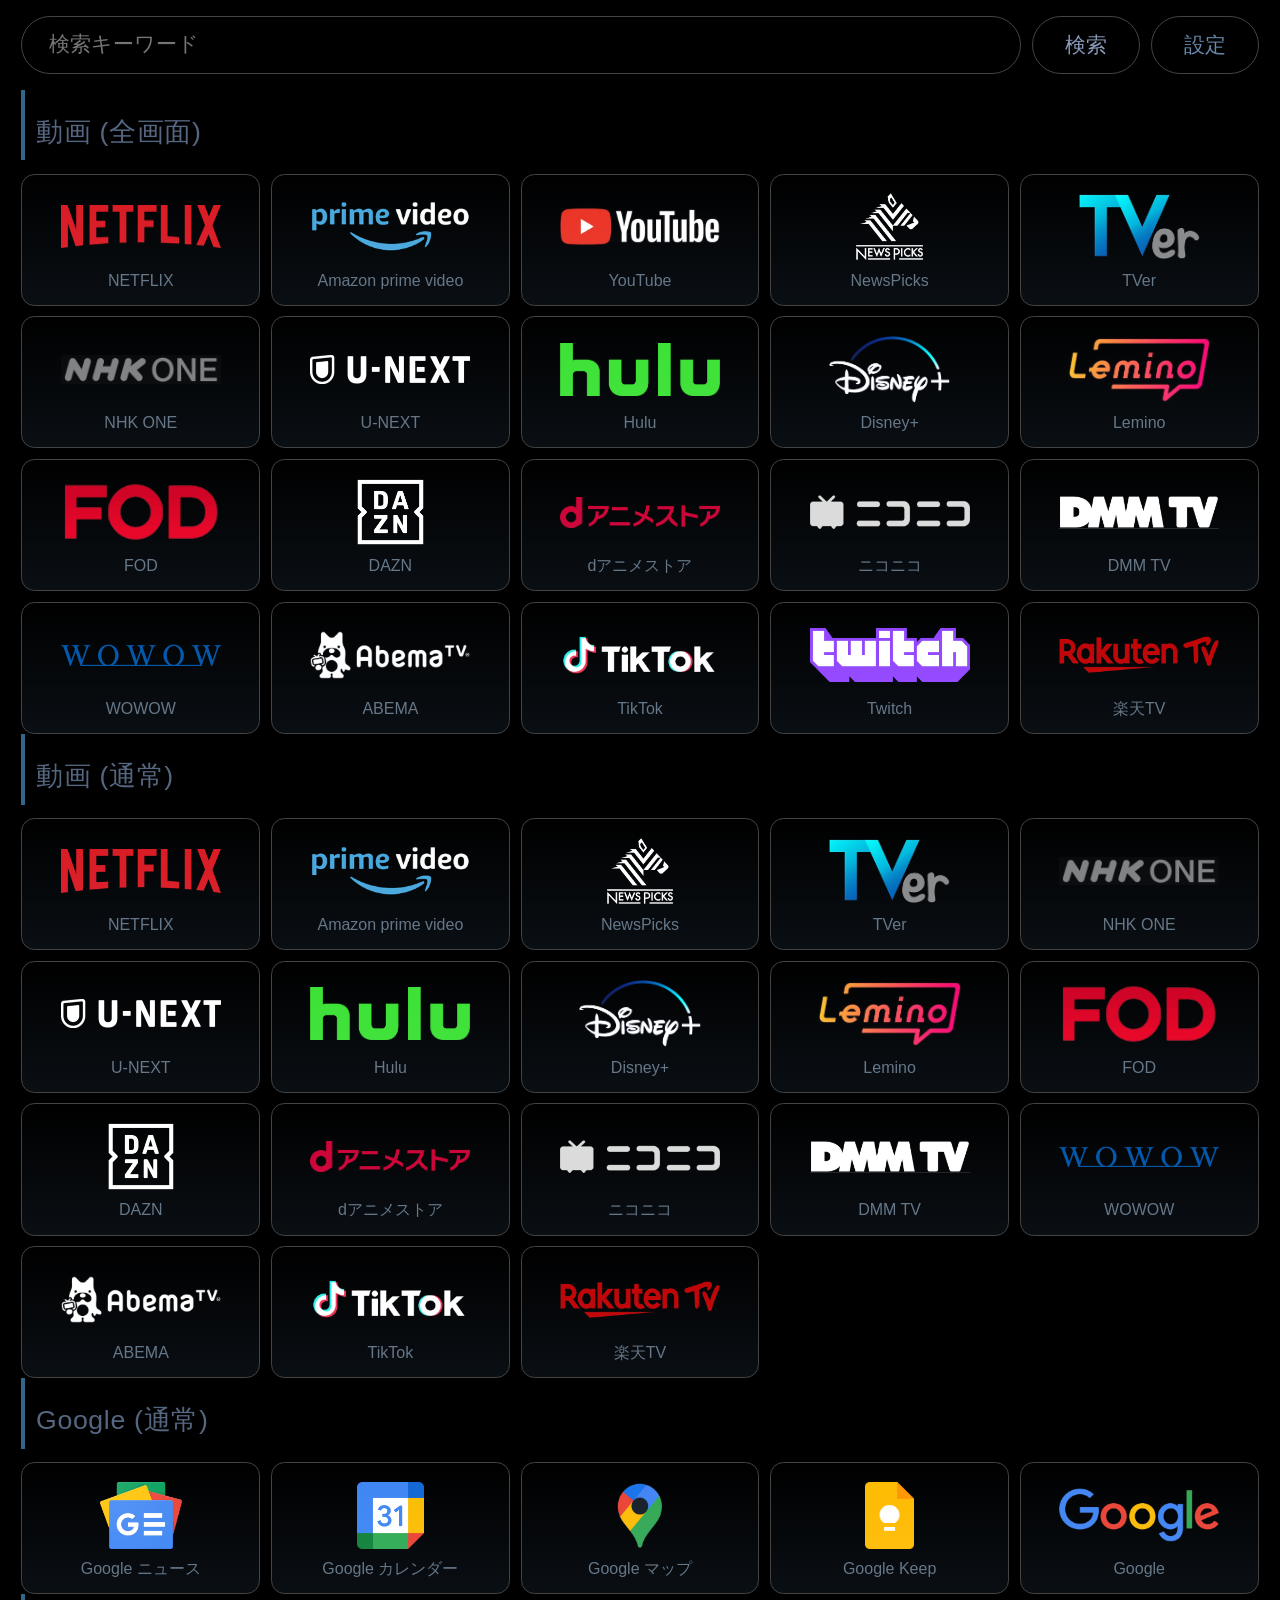
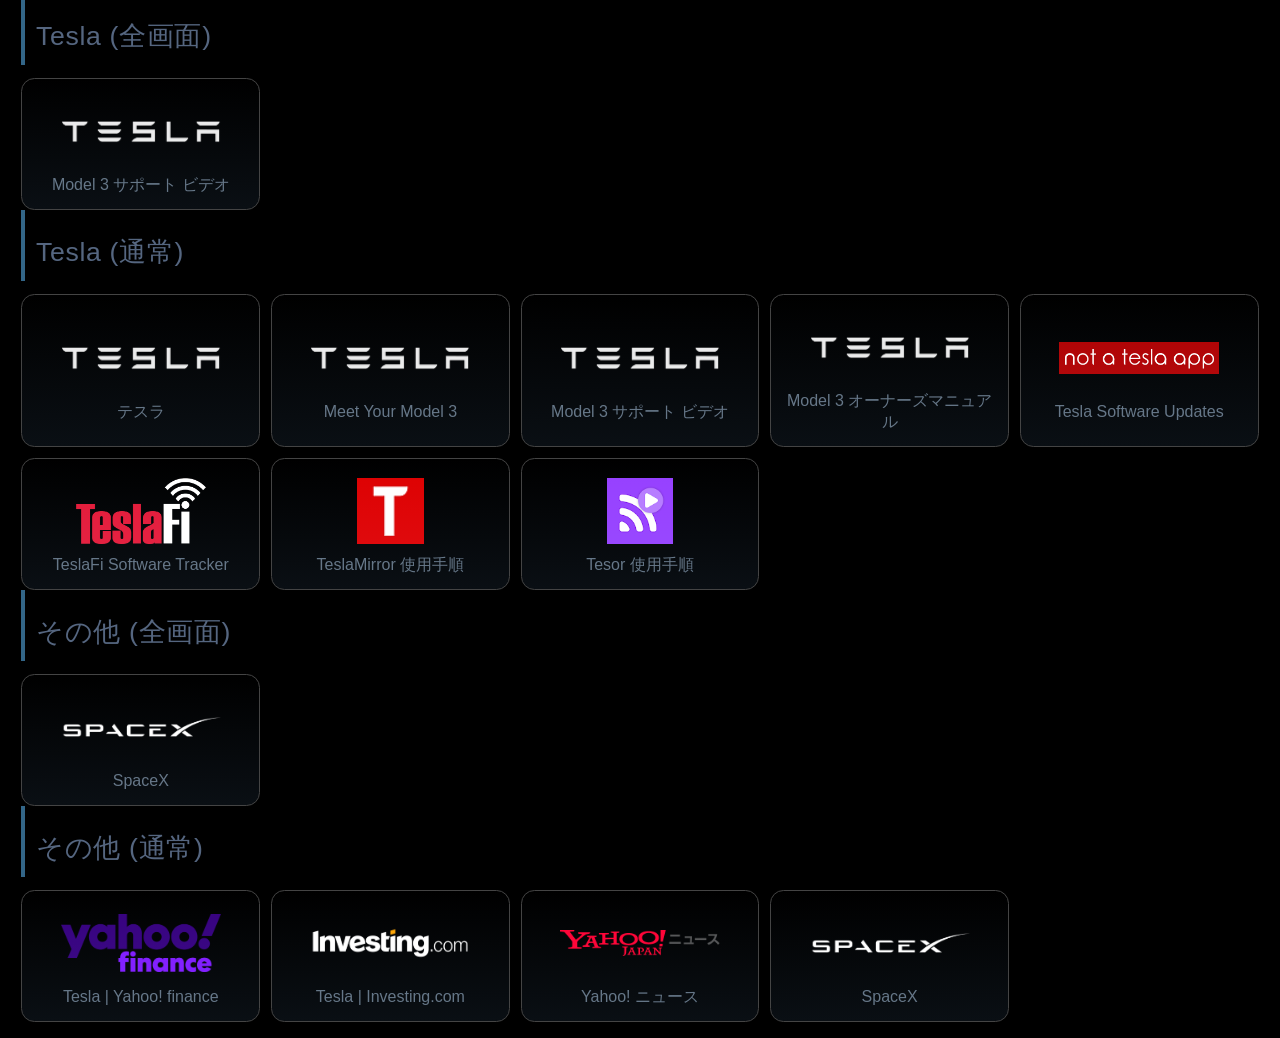
<file: index.html>
<!DOCTYPE html>
<html lang="ja">
<head>
	<meta charset="UTF-8">
	<title>テスラ リンク集</title>
	<link rel="shortcut icon" type="image/x-icon" href="favicon.ico">
	<style>
	* { box-sizing: border-box; margin: 0; padding: 0; }
	body {
		background: #000000;
		color: #cccccc;
		font-family: -apple-system, BlinkMacSystemFont, "Segoe UI", sans-serif;
		font-size: 20pt;
		min-height: 100vh;
		padding: 12pt 16pt;
	}

	/* ---- 検索バー + 設定ボタン ---- */
	.toolbar {
		display: flex;
		align-items: center;
		gap: 8pt;
		margin-bottom: 12pt;
	}
	.toolbar form {
		display: flex;
		flex: 1;
		gap: 8pt;
	}
	.toolbar input {
		flex: 1;
		font-size: 16pt;
		padding: 10pt 20pt;
		border: 1px solid #444444;
		border-radius: 24pt;
		background: #000000;
		color: #ffffff;
		outline: none;
	}
	.toolbar input:focus { border-color: #336688; }
	.toolbar button {
		font-size: 16pt;
		padding: 10pt 24pt;
		border: 1px solid #444444;
		border-radius: 24pt;
		background: #000000;
		color: #8899bb;
		cursor: pointer;
		white-space: nowrap;
		transition: border-color 0.2s;
	}
	.toolbar button:active { border-color: #446688; }
	#settingsBtn { color: #6688aa; }
	#settingsBtn.active { border-color: #3366aa; color: #88bbee; }

	/* ---- 設定バー ---- */
	.settings-bar {
		display: none;
		background: #000000;
		border: 1px solid #1a2a3a;
		border-radius: 10pt;
		padding: 10pt 14pt;
		margin-bottom: 12pt;
	}
	.settings-bar.visible { display: flex; align-items: center; gap: 10pt; flex-wrap: wrap; }
	.settings-bar span { font-size: 12pt; color: #778899; }
	.settings-bar button {
		font-size: 12pt;
		padding: 6pt 16pt;
		border: none;
		border-radius: 16pt;
		cursor: pointer;
	}
	#doneBtn { background: #1a3350; color: #88bbdd; }
	#doneBtn:active { background: #254060; }

	/* ---- セクション見出し ---- */
	h2 {
		font-size: 20pt;
		font-weight: 500;
		color: #556680;
		letter-spacing: 0.5pt;
		padding: 18pt 0 8pt 8pt;
		border-left: 3pt solid #336688;
		margin-bottom: 10pt;
	}

	/* ---- グリッド ---- */
	.grid {
		display: grid;
		grid-template-columns: repeat(auto-fill, minmax(150pt, 1fr));
		gap: 8pt;
	}

	/* ---- カード ---- */
	.card {
		position: relative;
		display: flex;
		flex-direction: column;
		align-items: center;
		justify-content: center;
		text-decoration: none;
		color: #dddddd;
		padding: 14pt 8pt 10pt 8pt;
		border-radius: 10pt;
		border: 1px solid #444444;
		background: linear-gradient(180deg, #000000 0%, #0a0f14 100%);
		transition: border-color 0.2s, background 0.2s;
	}
	.card:active { border-color: #336688; background: linear-gradient(180deg, #0a1520 0%, #121a22 100%); }
	.card img {
		object-fit: contain;
		width: 120pt;
		height: 50pt;
		margin-bottom: 8pt;
		mix-blend-mode: screen;
	}
	.card .name {
		font-size: 12pt;
		text-align: center;
		color: #667788;
		line-height: 1.3;
	}

	/* 設定モード: カテゴリ内の既お気に入り */
	.card.already-fav {
		opacity: 0.3;
	}

	/* 設定モード: バッジ */
	.badge {
		position: absolute;
		top: 5pt;
		right: 7pt;
		width: 18pt;
		height: 18pt;
		line-height: 18pt;
		text-align: center;
		border-radius: 50%;
		font-size: 12pt;
		font-weight: bold;
		pointer-events: none;
	}
	.badge-add {
		background: #0a2a0a;
		color: #44aa44;
		border: 1px solid #1a3a1a;
	}
	.badge-added {
		background: #0a1a2a;
		color: #4488aa;
		border: 1px solid #1a2a3a;
	}
	.badge-remove {
		background: #2a0a0a;
		color: #aa4444;
		border: 1px solid #3a1a1a;
	}
	</style>
</head>
<body>

	<div class="toolbar">
		<form method="get" action="https://www.google.com/search">
			<input name="q" placeholder="検索キーワード" value="">
			<button type="submit">検索</button>
		</form>
		<button id="settingsBtn" type="button">設定</button>
	</div>

	<div id="settingsBar" class="settings-bar">
		<span>カテゴリのカードをタップ → よく使うサイトに追加 / よく使うサイトのカードをタップ → 削除</span>
		<button id="doneBtn" type="button">完了</button>
	</div>

	<div id="content"></div>

	<script src="sites.js"></script>
	<script>
	(function() {
		var YOUTUBE_REDIRECT = 'https://www.youtube.com/redirect?q=';
		var STORAGE_KEY = 'teslaindex_favorites';
		var CATEGORIES = [
			{ id: 'video',  name: '動画' },
			{ id: 'google', name: 'Google' },
			{ id: 'tesla',  name: 'Tesla' },
			{ id: 'other',  name: 'その他' }
		];

		var settingsMode = false;
		var siteMap = {};
		for (var i = 0; i < SITES.length; i++) {
			siteMap[SITES[i].id] = SITES[i];
		}

		function getSite(id) { return siteMap[id] || null; }

		function getFavorites() {
			try {
				var data = localStorage.getItem(STORAGE_KEY);
				return data ? JSON.parse(data) : { fs: [], normal: [] };
			} catch(e) {
				return { fs: [], normal: [] };
			}
		}

		function saveFavorites(favs) {
			try { localStorage.setItem(STORAGE_KEY, JSON.stringify(favs)); } catch(e) {}
		}

		function getFullscreenUrl(site) {
			if (site.directFs) return site.url;
			return YOUTUBE_REDIRECT + site.url;
		}

		function escapeHtml(str) {
			return str.replace(/&/g, '&amp;').replace(/</g, '&lt;').replace(/>/g, '&gt;').replace(/"/g, '&quot;');
		}

		function renderCard(site, isFullscreen, sectionType, favs) {
			var url = isFullscreen ? getFullscreenUrl(site) : site.url;
			var dataType;
			if (sectionType === 'fav') {
				dataType = isFullscreen ? 'fav-fs' : 'fav-normal';
			} else {
				dataType = isFullscreen ? 'cat-fs' : 'cat-normal';
			}

			var favList = isFullscreen ? favs.fs : favs.normal;
			var isFav = favList.indexOf(site.id) >= 0;

			var classes = 'card';
			if (settingsMode && sectionType === 'cat' && isFav) classes += ' already-fav';

			var badge = '';
			if (settingsMode) {
				if (sectionType === 'fav') {
					badge = '<span class="badge badge-remove">&times;</span>';
				} else if (isFav) {
					badge = '<span class="badge badge-added">&#10003;</span>';
				} else {
					badge = '<span class="badge badge-add">+</span>';
				}
			}

			return '<a class="' + classes + '" href="' + escapeHtml(url) + '" data-id="' + site.id + '" data-type="' + dataType + '">' +
				badge +
				'<img alt="' + escapeHtml(site.name) + '" src="' + escapeHtml(site.icon) + '">' +
				'<span class="name">' + escapeHtml(site.name) + '</span>' +
				'</a>';
		}

		// カテゴリ別にサイトをグルーピング (初期化時に1回だけ実行)
		var categoryItems = {};
		for (var i = 0; i < SITES.length; i++) {
			var s = SITES[i];
			if (!categoryItems[s.category]) categoryItems[s.category] = [];
			categoryItems[s.category].push(s);
		}

		function render() {
			var favs = getFavorites();
			var html = '';

			// よく使うサイト (全画面)
			var favFsSites = [];
			for (var i = 0; i < favs.fs.length; i++) {
				var site = getSite(favs.fs[i]);
				if (site && site.fs[0] === '1') favFsSites.push(site);
			}
			if (favFsSites.length > 0) {
				html += '<h2>よく使うサイト (全画面)</h2><div class="grid">';
				for (var i = 0; i < favFsSites.length; i++) {
					html += renderCard(favFsSites[i], true, 'fav', favs);
				}
				html += '</div>';
			}

			// よく使うサイト (通常)
			var favNormalSites = [];
			for (var i = 0; i < favs.normal.length; i++) {
				var site = getSite(favs.normal[i]);
				if (site && site.fs[1] === '1') favNormalSites.push(site);
			}
			if (favNormalSites.length > 0) {
				html += '<h2>よく使うサイト (通常)</h2><div class="grid">';
				for (var i = 0; i < favNormalSites.length; i++) {
					html += renderCard(favNormalSites[i], false, 'fav', favs);
				}
				html += '</div>';
			}

			// 各カテゴリ
			for (var c = 0; c < CATEGORIES.length; c++) {
				var cat = CATEGORIES[c];
				var items = categoryItems[cat.id] || [];

				// 全画面
				var fsItems = [];
				for (var i = 0; i < items.length; i++) {
					if (items[i].fs[0] === '1') fsItems.push(items[i]);
				}
				if (fsItems.length > 0) {
					html += '<h2>' + escapeHtml(cat.name) + ' (全画面)</h2><div class="grid">';
					for (var i = 0; i < fsItems.length; i++) {
						html += renderCard(fsItems[i], true, 'cat', favs);
					}
					html += '</div>';
				}

				// 通常
				var normalItems = [];
				for (var i = 0; i < items.length; i++) {
					if (items[i].fs[1] === '1') normalItems.push(items[i]);
				}
				if (normalItems.length > 0) {
					html += '<h2>' + escapeHtml(cat.name) + ' (通常)</h2><div class="grid">';
					for (var i = 0; i < normalItems.length; i++) {
						html += renderCard(normalItems[i], false, 'cat', favs);
					}
					html += '</div>';
				}
			}

			document.getElementById('content').innerHTML = html;
		}

		function addFavorite(id, type) {
			var favs = getFavorites();
			var list = (type === 'fs') ? favs.fs : favs.normal;
			if (list.indexOf(id) < 0) {
				list.push(id);
				saveFavorites(favs);
			}
		}

		function removeFavorite(id, type) {
			var favs = getFavorites();
			var list = (type === 'fs') ? favs.fs : favs.normal;
			var idx = list.indexOf(id);
			if (idx >= 0) {
				list.splice(idx, 1);
				saveFavorites(favs);
			}
		}

		// イベント: カードクリック (イベント委譲)
		document.getElementById('content').addEventListener('click', function(e) {
			if (!settingsMode) return;

			var card = e.target.closest('.card');
			if (!card) return;

			e.preventDefault();
			e.stopPropagation();

			var id = card.getAttribute('data-id');
			var type = card.getAttribute('data-type');

			if (type === 'fav-fs') {
				removeFavorite(id, 'fs');
			} else if (type === 'fav-normal') {
				removeFavorite(id, 'normal');
			} else if (type === 'cat-fs') {
				addFavorite(id, 'fs');
			} else if (type === 'cat-normal') {
				addFavorite(id, 'normal');
			}

			render();
		});

		// イベント: 設定ボタン
		document.getElementById('settingsBtn').addEventListener('click', function() {
			settingsMode = !settingsMode;
			this.classList.toggle('active', settingsMode);
			document.getElementById('settingsBar').classList.toggle('visible', settingsMode);
			render();
		});

		// イベント: 完了ボタン
		document.getElementById('doneBtn').addEventListener('click', function() {
			settingsMode = false;
			document.getElementById('settingsBtn').classList.remove('active');
			document.getElementById('settingsBar').classList.remove('visible');
			render();
		});

		// 初期描画
		render();
	})();
	</script>
</body>
</html>
</file>
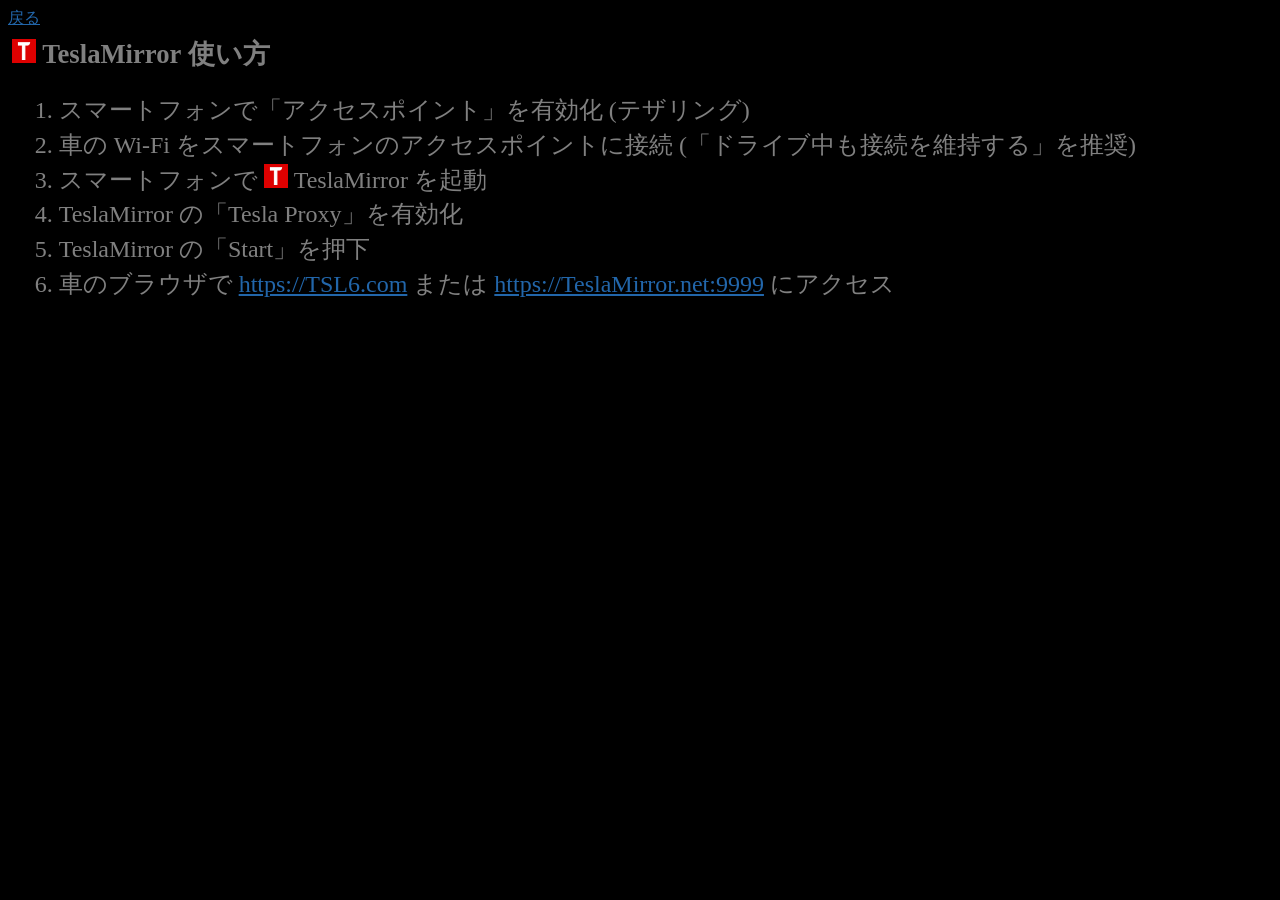
<file: TeslaMirror.html>
<!DOCTYPE html>
<html lang="ja">

<head>
	<meta charset="UTF-8">
	<title>TeslaMirror の使い方</title>
	<link rel="stylesheet" type="text/css" href="css/contents.css" />
	<link rel="shortcut icon" type="image/x-icon" href="favicon.ico">
</head>

<body>
	<a href="index.html">戻る</a>
	<h1><img class="icon_small" alt="TeslaMirror" src="icon/TeslaMirror.png">&nbsp;TeslaMirror 使い方</h1>
	<ol>
		<li>スマートフォンで「アクセスポイント」を有効化 (テザリング)
		<li>車の Wi-Fi をスマートフォンのアクセスポイントに接続 (「ドライブ中も接続を維持する」を推奨)
		<li>スマートフォンで <img class="icon_small" alt="TeslaMirror" src="icon/TeslaMirror.png">&nbsp;TeslaMirror を起動
		<li>TeslaMirror の「Tesla Proxy」を有効化
		<li>TeslaMirror の「Start」を押下
		<li>車のブラウザで <a href="https://TSL6.com">https://TSL6.com</a> または <a href="https://TeslaMirror.net:9999">https://TeslaMirror.net:9999</a> にアクセス
	</ol>
</body>

</html>
</file>
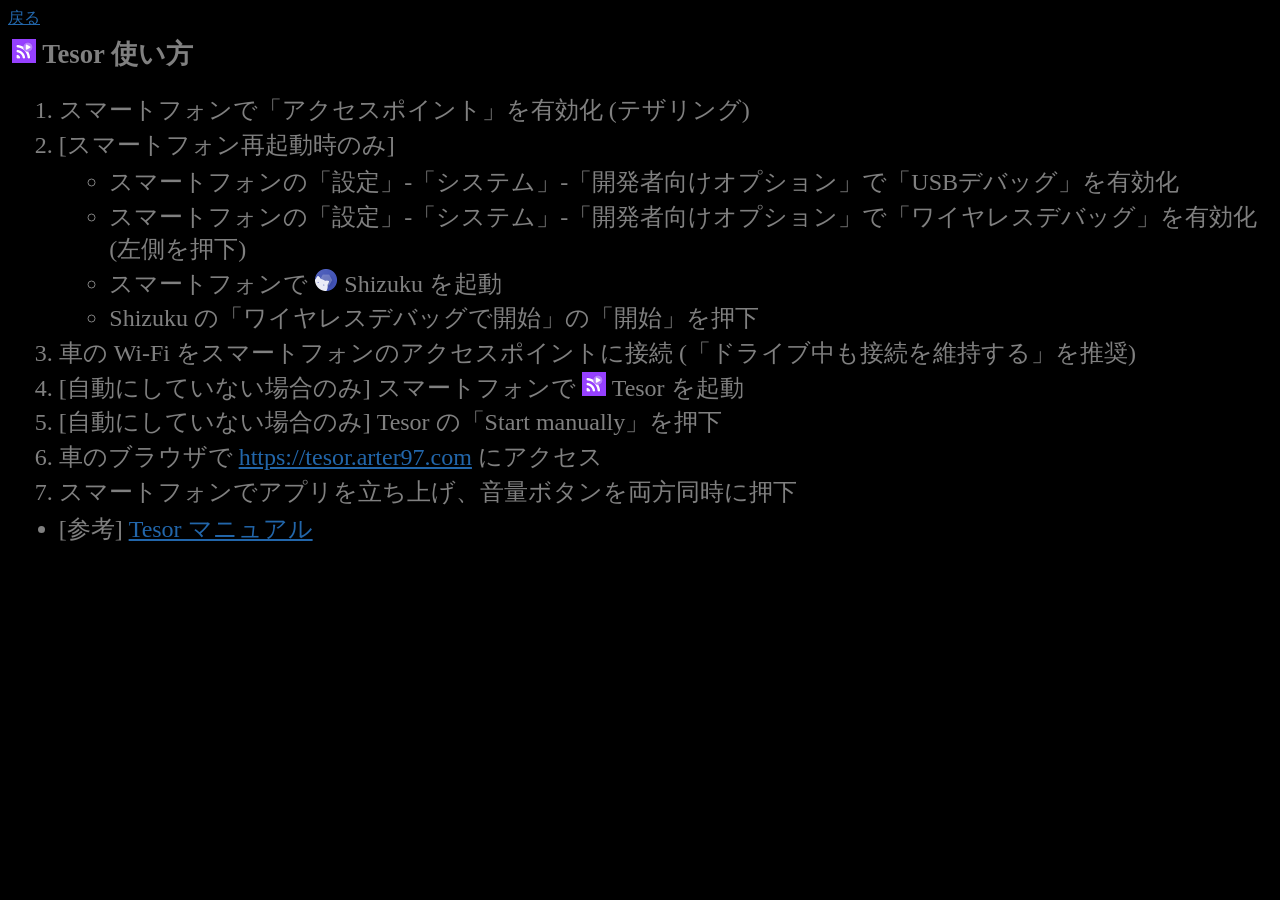
<file: Tesor.html>
<!DOCTYPE html>
<html lang="ja">

<head>
	<meta charset="UTF-8">
	<title>Tesor の使い方</title>
	<link rel="stylesheet" type="text/css" href="css/contents.css" />
	<link rel="shortcut icon" type="image/x-icon" href="favicon.ico">
</head>

<body>
	<a href="index.html">戻る</a>
	<h1><img class="icon_small" alt="Tesor" src="icon/Tesor.png">&nbsp;Tesor 使い方</h1>
	<ol>
		<li>スマートフォンで「アクセスポイント」を有効化 (テザリング)
		<li>[スマートフォン再起動時のみ]
			<ul>
				<li>スマートフォンの「設定」-「システム」-「開発者向けオプション」で「USBデバッグ」を有効化
				<li>スマートフォンの「設定」-「システム」-「開発者向けオプション」で「ワイヤレスデバッグ」を有効化 (左側を押下)
				<li>スマートフォンで <img class="icon_small" alt="Shizuku" src="icon/Shizuku.png">&nbsp;Shizuku を起動
				<li>Shizuku の「ワイヤレスデバッグで開始」の「開始」を押下
			</ul>
		<li>車の Wi-Fi をスマートフォンのアクセスポイントに接続 (「ドライブ中も接続を維持する」を推奨)
		<li>[自動にしていない場合のみ] スマートフォンで <img class="icon_small" alt="Tesor" src="icon/Tesor.png">&nbsp;Tesor を起動
		<li>[自動にしていない場合のみ] Tesor の「Start manually」を押下
		<li>車のブラウザで <a href="https://tesor.arter97.com">https://tesor.arter97.com</a> にアクセス
		<li>スマートフォンでアプリを立ち上げ、音量ボタンを両方同時に押下
	</ol>
	<ul><li>[参考] <a href="https://tesor.arter97.com/manual">Tesor マニュアル</a></ul>
</body>

</html>
</file>
<file: css/contents.css>
@charset "UTF-8";

/* 全体 */
body
{
	color: gray;
	background-color: black;
}

/* 見出し1 */
h1
{
	font-size: 20pt;
	padding: 1pt 3pt;
	margin: 4pt 0 16pt 0;
}

/* 見出し2 */
h2
{
	color: black;
	background-color: #406070;
	font-size: 20pt;
	padding: 1pt 12pt;
	margin: 6pt 0 3pt 0;
}

ol, ul
{
	font-size: 18pt;
	margin: 4pt 4pt 2pt 8pt;
}

ol li
{
	margin: 2pt 0 1pt 0;
}

/* リンク (訪問済みでもそうでなくても同じにする) */
a:link, a:visited
{
	color: #2266AA;
}

/* アイコン画像 */
img.icon_small
{
	height: 18pt;
}
</file>
